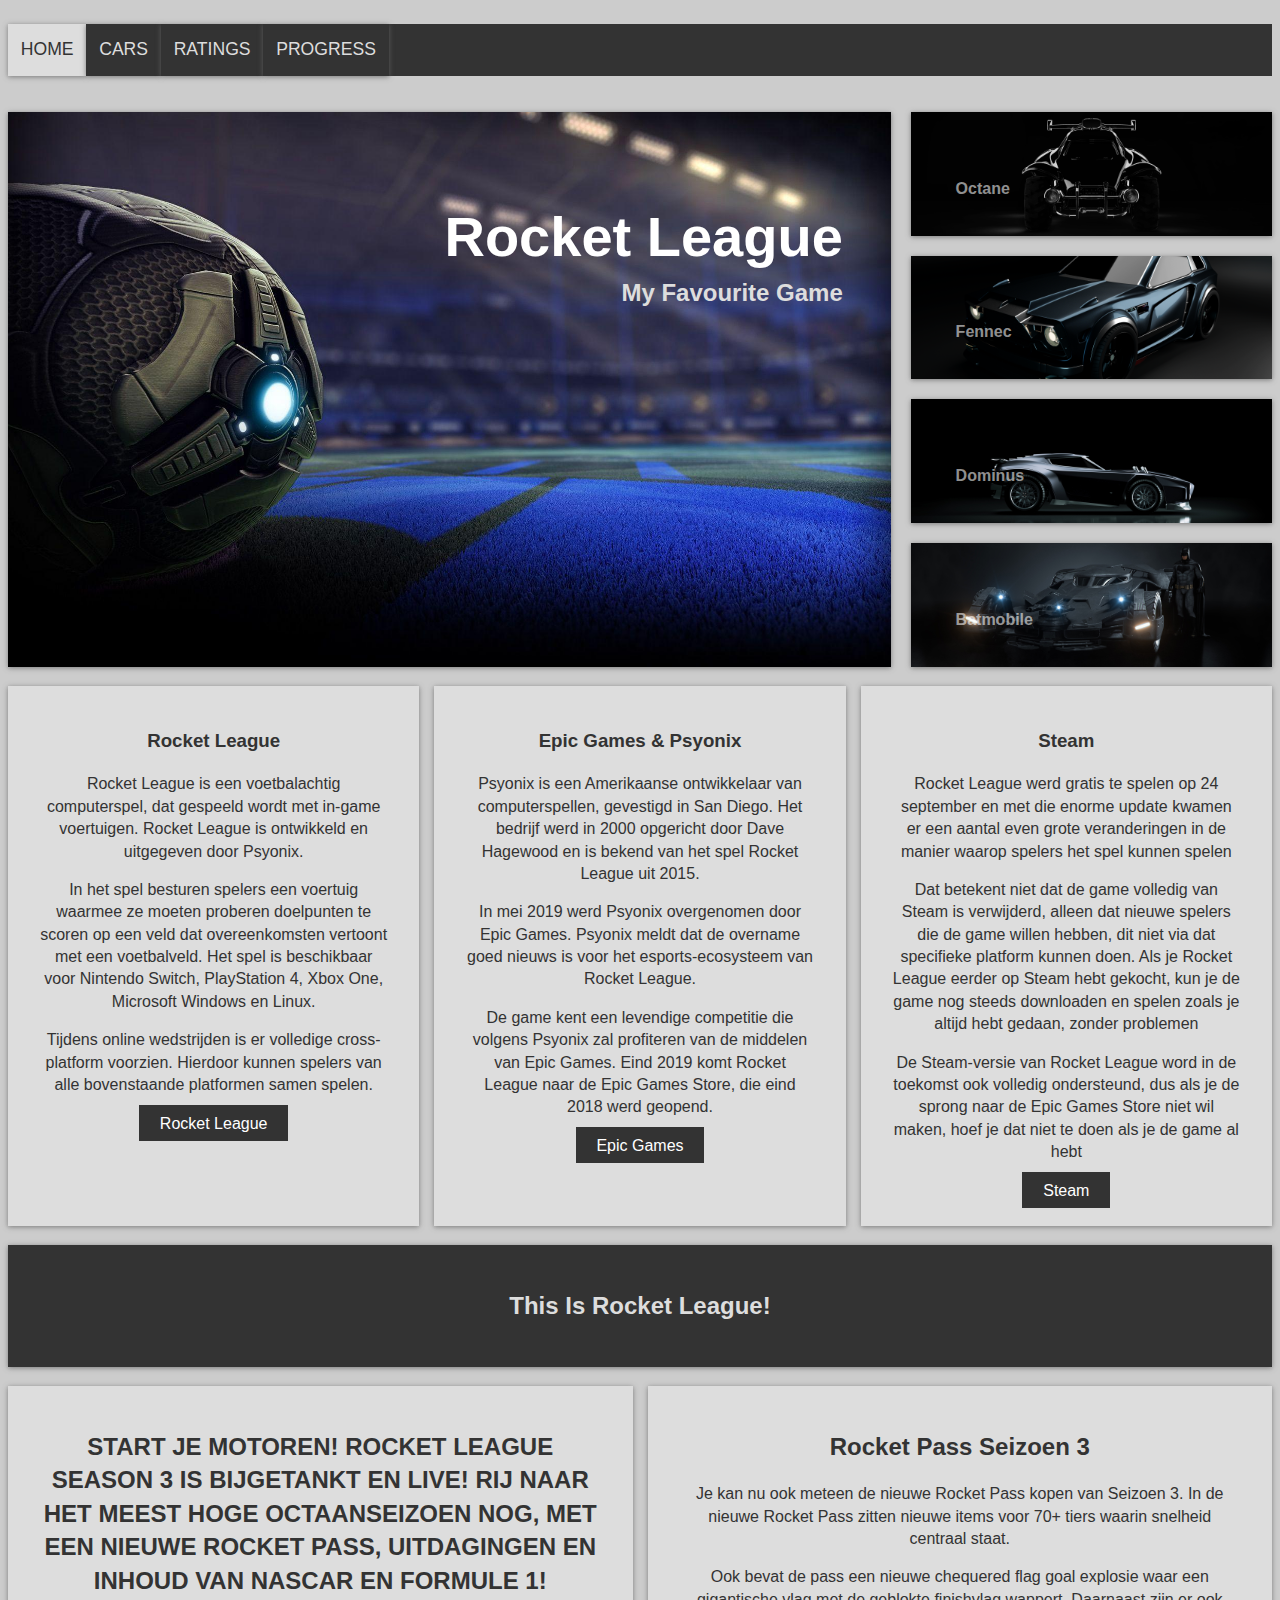
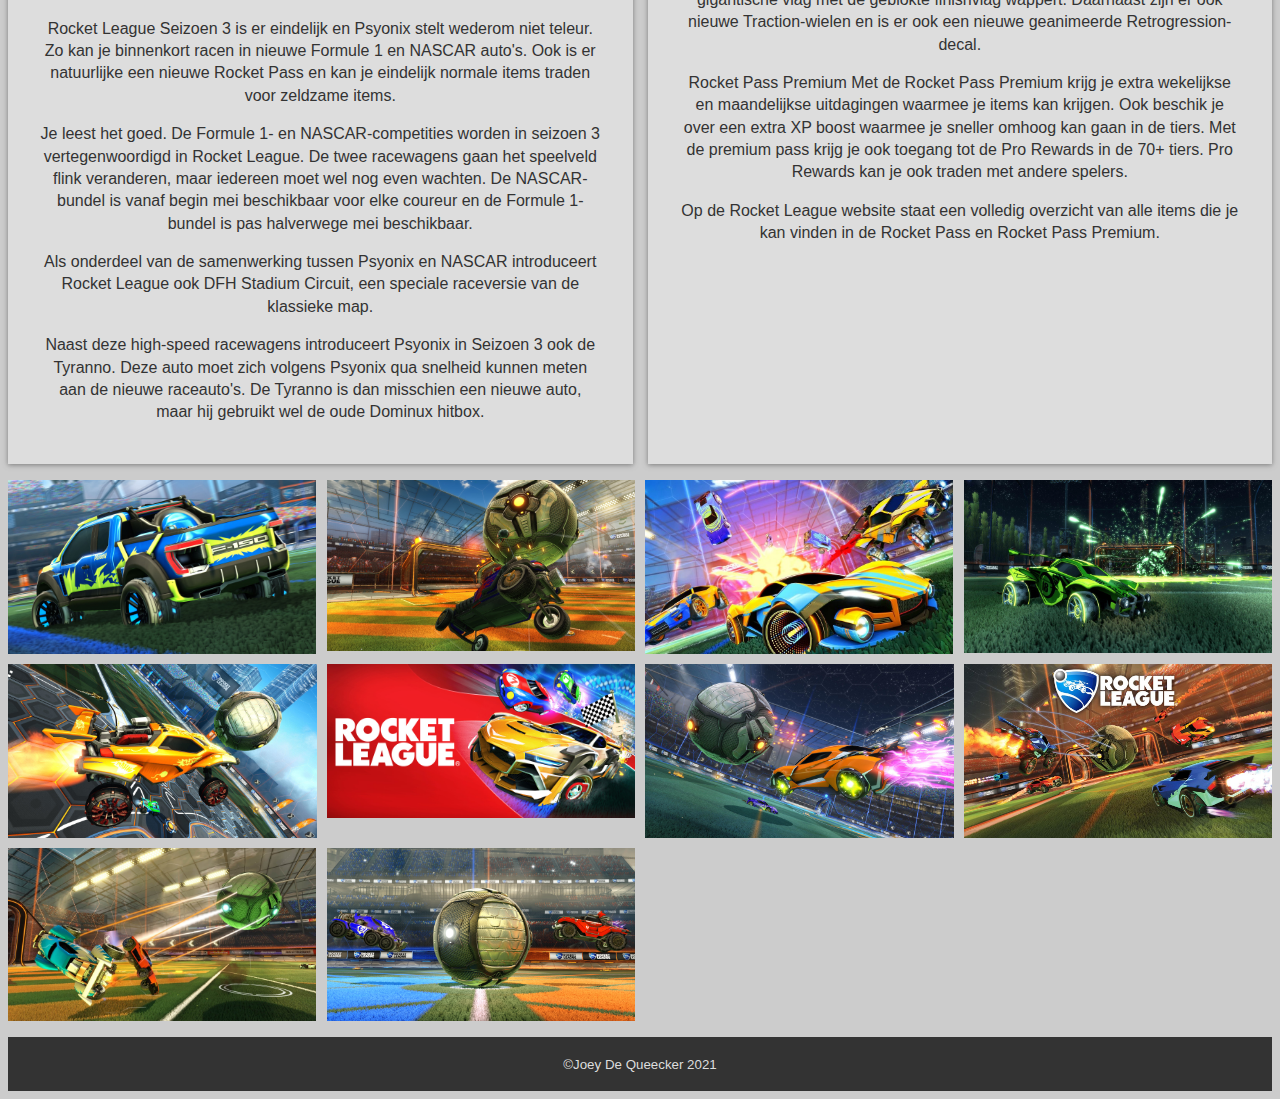
<file: index.html>
<!DOCTYPE html>
<html lang="nl">

<head>
  <meta charset="UTF-8" />
  <meta http-equiv="X-UA-Compatible" content="IE=edge" />
  <meta name="viewport" content="width=device-width, height=device-height, initial-scale=1.0, minimum-scale=1.0">
  <title>Rocket League</title>
  <link rel="stylesheet" href="css/mainstyle.css" />
</head>
  <body>
  <header>

    <nav class="main-nav">
      <ul>
        <li><a class="active" href="index.html">Home</a></li>
        <li><a href="cars/cars.html">Cars</a></li>
        <li><a href="ratings/ratings.html">Ratings</a></li>
        <li><a href="progress/progress.html">Progress</a></li>
      </ul>
    </nav>

    <section class="top-container">
      <figure class="showcase">
        <h1>Rocket League</h1>
        <p>My Favourite Game</p>
      </figure>
      
      <figure class="top-box top-box-octane">
        <p class="cars"></p>
        <a href="cars/octane.html" class="btncars">Octane</a>
      </figure>
      <figure class="top-box top-box-fennec">
        <p class="cars"></p>
        <a href="cars/fennec.html" class="btncars">Fennec</a>
      </figure>
      <figure class="top-box top-box-dominus">
        <p class="cars"></p>
      <a href="cars/dominus.html" class="btncars">Dominus</a>
      </figure>
      <figure class="top-box top-box-batmobile">
        <p class="cars"></p>
       <a href="cars/batmobile.html" class="btncars">Batmobile</a>
    
      </figure>
    </section>
  </header>


<main>
    <article>
      <section class="boxes">
        <div class="box">
          <h3>Rocket League</h3>
          <p>
            Rocket League is een voetbalachtig computerspel, dat gespeeld wordt
            met in-game voertuigen. Rocket League is ontwikkeld en uitgegeven
            door Psyonix.
          </p>
          <p>
            In het spel besturen spelers een voertuig waarmee ze moeten proberen
            doelpunten te scoren op een veld dat overeenkomsten vertoont met een
            voetbalveld. Het spel is beschikbaar voor Nintendo Switch,
            PlayStation 4, Xbox One, Microsoft Windows en Linux.
          </p>
          <p>
            Tijdens online wedstrijden is er volledige cross-platform voorzien.
            Hierdoor kunnen spelers van alle bovenstaande platformen samen
            spelen.
          </p>
          <a href="https://www.rocketleague.com/" class="btn">Rocket League</a>

        </div>
        <div class="box">
          <h3>Epic Games & Psyonix</h3>
          <p>
            Psyonix is een Amerikaanse ontwikkelaar van computerspellen,
            gevestigd in San Diego. Het bedrijf werd in 2000 opgericht door Dave
            Hagewood en is bekend van het spel Rocket League uit 2015.
          </p>

          <p>
            In mei 2019 werd Psyonix overgenomen door Epic Games. Psyonix meldt
            dat de overname goed nieuws is voor het esports-ecosysteem van
            Rocket League.
          </p>

          <p>
            De game kent een levendige competitie die volgens Psyonix zal
            profiteren van de middelen van Epic Games. Eind 2019 komt Rocket
            League naar de Epic Games Store, die eind 2018 werd geopend.
          </p>
          <a href="https://www.epicgames.com/store/en-US/" class="btn">Epic Games</a>
        </div>
        <div class="box">
          <h3>Steam</h3>
      <p>Rocket League werd gratis te spelen op 24 september en met die enorme update kwamen er een aantal even grote
        veranderingen in de manier waarop spelers het spel kunnen spelen </p>

      <p>Dat betekent niet dat de game volledig van Steam is verwijderd, alleen dat nieuwe spelers die de game willen
        hebben, dit niet via dat specifieke platform kunnen doen. Als je Rocket League eerder op Steam hebt gekocht, kun
        je de game nog steeds downloaden en spelen zoals je altijd hebt gedaan, zonder problemen </p>
      <p>De Steam-versie van Rocket League word in de toekomst ook volledig ondersteund, dus als je de sprong naar de
        Epic Games Store niet wil maken, hoef je dat niet te doen als je de game al hebt </p>
        <a href="https://store.steampowered.com/" class="btn">Steam</a>
        </div>
      </section>
    <section class="Season3-banner">
      <div class="boxx">
        <h2>This Is Rocket League!</h2>
      </div>
    </section>

    <section class="main-boxes">
      <div class="main-box">
        <h2>
          START JE MOTOREN! ROCKET LEAGUE SEASON 3 IS BIJGETANKT EN LIVE! RIJ NAAR HET MEEST HOGE OCTAANSEIZOEN NOG,
          MET EEN NIEUWE ROCKET PASS, UITDAGINGEN EN INHOUD VAN NASCAR EN FORMULE 1!
        </h2>
        <p>
          Rocket League Seizoen 3 is er eindelijk en Psyonix stelt wederom
          niet teleur. Zo kan je binnenkort racen in nieuwe Formule 1 en
          NASCAR auto's. Ook is er natuurlijke een nieuwe Rocket Pass en kan
          je eindelijk normale items traden voor zeldzame items.
        </p>
        <p>
          Je leest het goed. De Formule 1- en NASCAR-competities worden in
          seizoen 3 vertegenwoordigd in Rocket League. De twee racewagens gaan
          het speelveld flink veranderen, maar iedereen moet wel nog even
          wachten. De NASCAR-bundel is vanaf begin mei beschikbaar voor elke
          coureur en de Formule 1-bundel is pas halverwege mei beschikbaar.
        </p>
        <p>
          Als onderdeel van de samenwerking tussen Psyonix en NASCAR
          introduceert Rocket League ook DFH Stadium Circuit, een speciale
          raceversie van de klassieke map.
        </p>
        <p>
          Naast deze high-speed racewagens introduceert Psyonix in Seizoen 3
          ook de Tyranno. Deze auto moet zich volgens Psyonix qua snelheid
          kunnen meten aan de nieuwe raceauto's. De Tyranno is dan misschien
          een nieuwe auto, maar hij gebruikt wel de oude Dominux hitbox.
        </p>
      </div>
      <div class="box">
        <h2>Rocket Pass Seizoen 3</h2>
        <p>
          Je kan nu ook meteen de nieuwe Rocket Pass kopen van Seizoen 3. In
          de nieuwe Rocket Pass zitten nieuwe items voor 70+ tiers waarin
          snelheid centraal staat.
        </p>
        <p>
          Ook bevat de pass een nieuwe chequered flag goal explosie waar een
          gigantische vlag met de geblokte finishvlag wappert. Daarnaast zijn
          er ook nieuwe Traction-wielen en is er ook een nieuwe geanimeerde
          Retrogression-decal.
        </p>
        <p>
          Rocket Pass Premium Met de Rocket Pass Premium krijg je extra
          wekelijkse en maandelijkse uitdagingen waarmee je items kan krijgen.
          Ook beschik je over een extra XP boost waarmee je sneller omhoog kan
          gaan in de tiers. Met de premium pass krijg je ook toegang tot de
          Pro Rewards in de 70+ tiers. Pro Rewards kan je ook traden met
          andere spelers.
        </p>
        <p>
          Op de Rocket League website staat een volledig overzicht van alle
          items die je kan vinden in de Rocket Pass en Rocket Pass Premium.
        </p>
      </div>

    </section>
    </article>
  </main>
    <figure>
      <section class="portfolio">
        <img src="Images/img2.jpg" alt="" />
        <img src="Images/img3.jpg" alt="" />
        <img src="Images/img5.jpeg" alt="" />
        <img src="Images/img6.jpg" alt="" />
        <img src="Images/img8.jpg" alt="" />
        <img src="Images/img10.jpg" alt="" />
        <img src="Images/img11.jpg" alt="" />
        <img src="Images/img1.jpg" alt="" />
        <img src="Images/img4.jpg" alt="" />
        <img src="Images/img7.png" alt="" />
      </section>
    </figure>

    <footer>
      <p><small>&copy;Joey De Queecker 2021</small></p>
    </footer>
    
 
  </body>    
  </html>
</file>
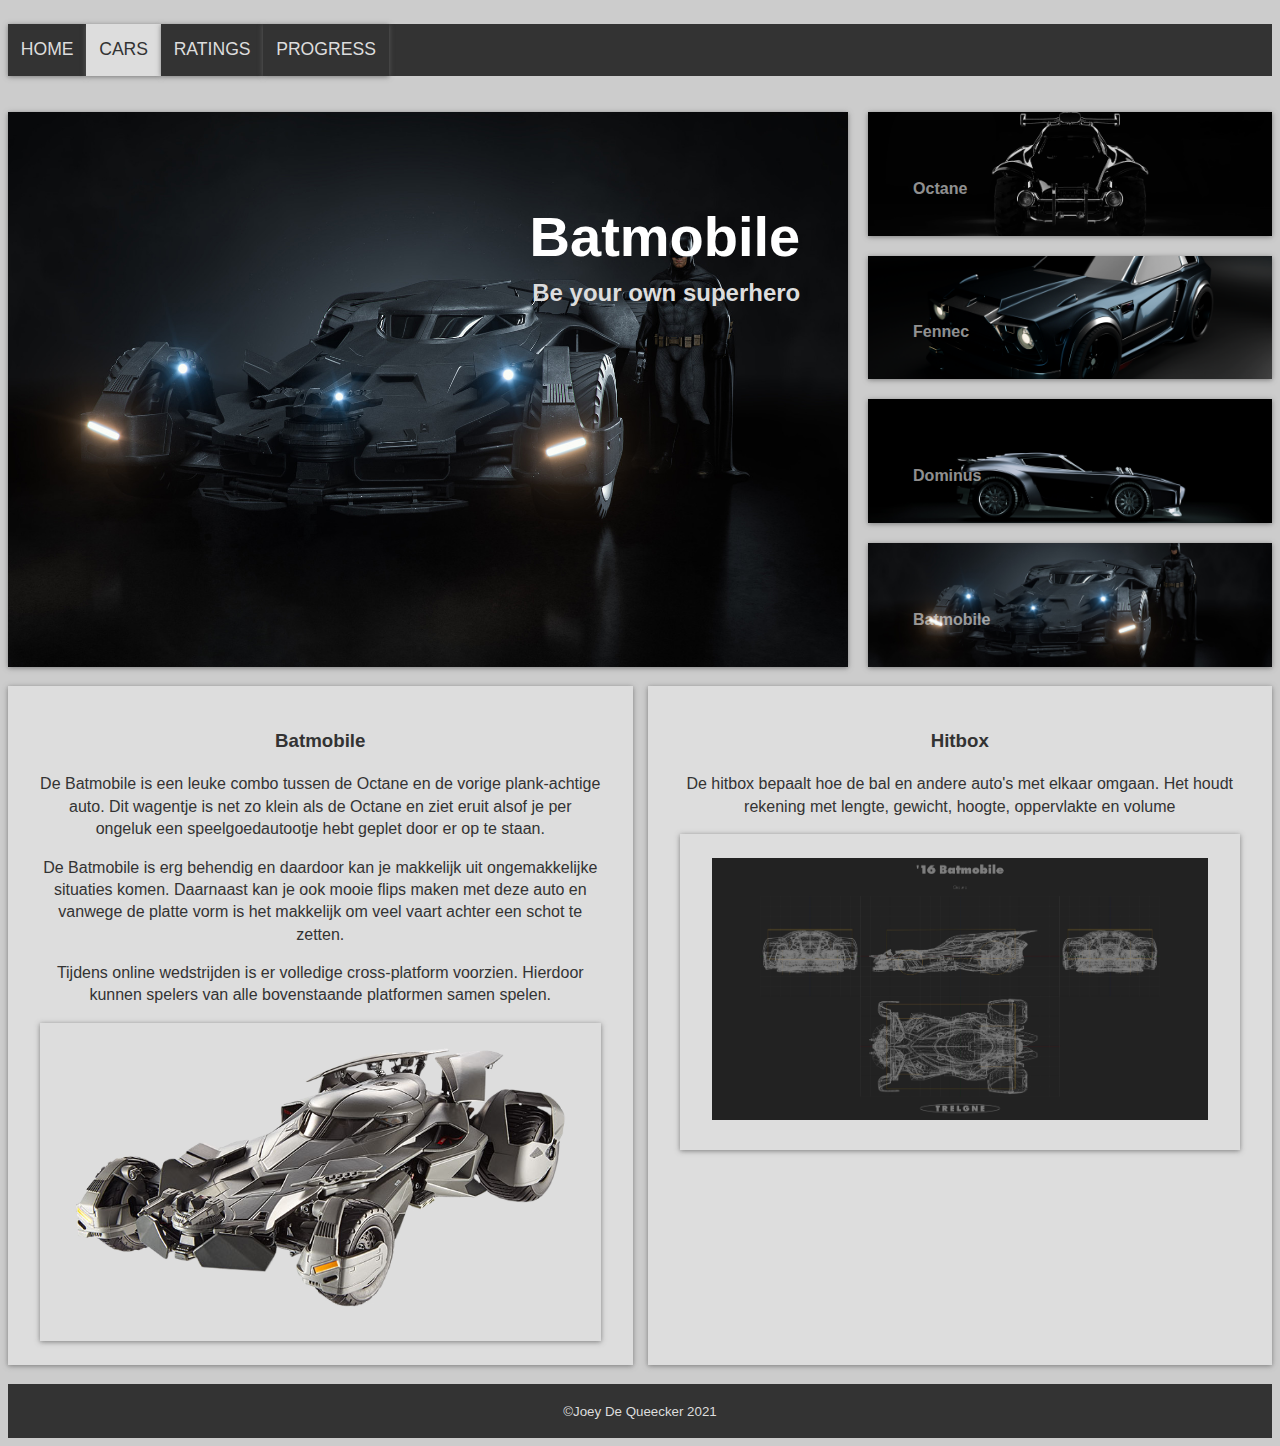
<file: cars/batmobile.html>
<!DOCTYPE html>
<html lang="en">

<head>
  <meta charset="UTF-8">
  <meta http-equiv="X-UA-Compatible" content="IE=edge">
  <meta name="viewport" content="width=device-width, initial-scale=1.0">
  <title>Batmobile</title>
  <link rel="stylesheet" href="/css/mainstyle.css">
  <link rel="stylesheet" href="../css/batmobile.css">
</head>

<body>
  <header>

    <nav class="main-nav">
      <ul>
        <li><a href="../index.html">Home</a></li>
        <li><a class="active" href="../cars/cars.html">Cars</a></li>
        <li><a href="../ratings/ratings.html">Ratings</a></li>
        <li><a href="../progress/progress.html">Progress</a></li>
      </ul>
    </nav>

    <section class="top-container">
      <figure class="showcase">
        <h1>Batmobile</h1>
        <p>Be your own superhero</p>
      </figure>
      <figure class="top-box top-box-octane">
        <p class="cars"></p>
        <a href="../cars/octane.html" class="btncars">Octane</a>
      </figure>
      <figure class="top-box top-box-fennec">
        <p class="cars"></p>
        <a href="../cars/fennec.html" class="btncars">Fennec</a>
      </figure>
      <figure class="top-box top-box-dominus">
        <p class="cars"></p>
        <a href="../cars/dominus.html" class="btncars">Dominus</a>
      </figure>
      <figure class="top-box top-box-batmobile">
        <p class="cars"></p>
        <a href="../cars/batmobile.html" class="btncars">Batmobile</a>
      </figure>
    </section>
  </header>
  <main>
    <article>
      <section class="boxes">
        <div class="box">
          <h3>Batmobile</h3>
          <p>
            De Batmobile is een leuke combo tussen de Octane en de vorige plank-achtige auto. Dit wagentje is net zo
            klein als de Octane en ziet eruit alsof je per ongeluk een speelgoedautootje hebt geplet door er op te
            staan.
          </p>
          <p>
            De Batmobile is erg behendig en daardoor kan je makkelijk uit ongemakkelijke situaties komen. Daarnaast kan je
            ook mooie flips maken met deze auto en vanwege de platte vorm is het makkelijk om veel vaart achter een
            schot te zetten.
          </p>
          <p>
            Tijdens online wedstrijden is er volledige cross-platform voorzien.
            Hierdoor kunnen spelers van alle bovenstaande platformen samen
            spelen.
          </p>
          <div class="box"><img src="../Images/batmobilepng.png" alt=""></div>
        </div>
        <div class="box">
          <h3>Hitbox</h3>
          <p>

            De hitbox bepaalt hoe de bal en andere auto's met elkaar omgaan. Het houdt rekening met lengte, gewicht,
            hoogte, oppervlakte en volume
          </p>
          <div class="box"> <img class="octanehitbox" src="../Images/batmobilehitbox.jpg" alt=""></div>
        </div>

      </section>
    </article>
  </main>


  <footer>
    <p><small>&copy;Joey De Queecker 2021</small></p>
  </footer>

</body>

</html>
</file>
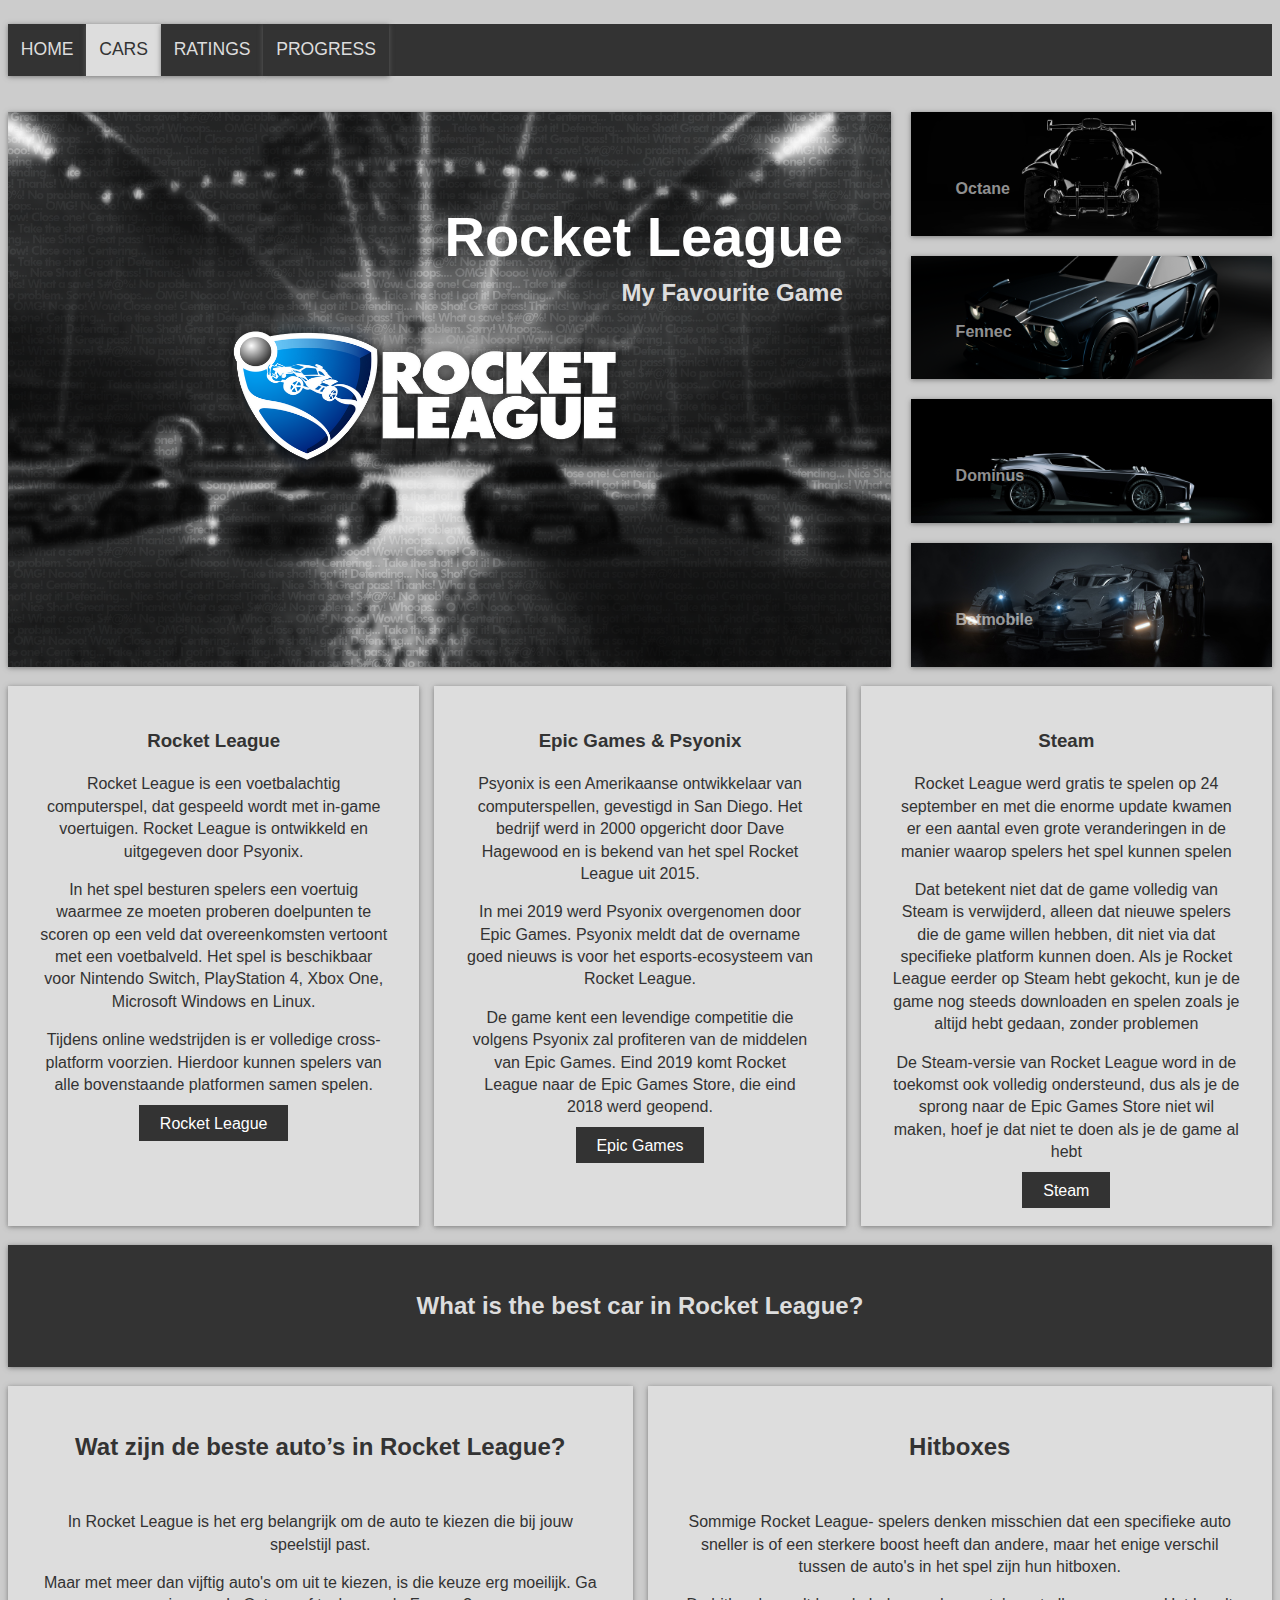
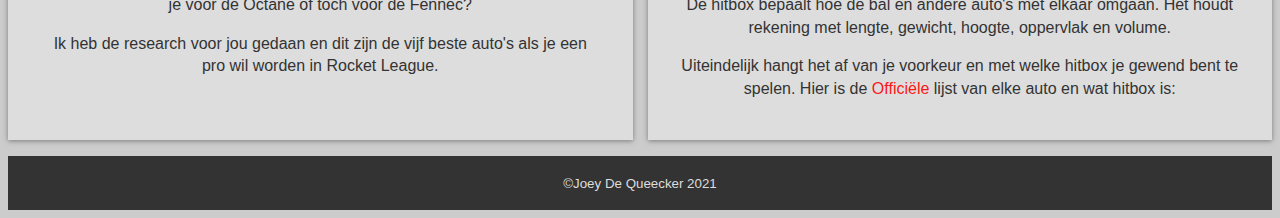
<file: cars/cars.html>
<!DOCTYPE html>
<html lang="nl">

<head>
  <meta charset="UTF-8">
  <meta http-equiv="X-UA-Compatible" content="IE=edge">
  <meta name="viewport" content="width=device-width, initial-scale=1.0">
  <title>Cars</title>
  <link rel="stylesheet" href="/css/mainstyle.css">
  <link rel="stylesheet" href="../css/cars.css">

</head>

<body>
  <header>
    <nav class="main-nav">
      <ul>
        <li><a href="../index.html">Home</a></li>
        <li><a class="active" href="../cars/cars.html">Cars</a></li>
        <li><a href="../ratings/ratings.html">Ratings</a></li>
        <li><a href="../progress/progress.html">Progress</a></li>
      </ul>
    </nav>
  


 
    <section class="top-container">
      <figure class="showcase">
        <h1>Rocket League</h1>
        <p>My Favourite Game</p>
      </figure>

      <figure class="top-box top-box-octane">
        <p class="cars"></p>
       <a href="../cars/octane.html" class="btncars">Octane</a>
      </figure>
      <figure class="top-box top-box-fennec">
        <p class="cars"></p>
        <a href="../cars/fennec.html" class="btncars">Fennec</a>
      </figure>
      <figure class="top-box top-box-dominus">
        <p class="cars"></p>
      <a href="../cars/dominus.html" class="btncars">Dominus</a>
      </figure>
      <figure class="top-box top-box-batmobile">
        <p class="cars"></p>
        <a href="../cars/batmobile.html" class="btncars">Batmobile</a>

  </figure>
  </section>
  </header>

  <section class="boxes">
    <div class="box">
      <h3>Rocket League</h3>
      <p>
        Rocket League is een voetbalachtig computerspel, dat gespeeld wordt
        met in-game voertuigen. Rocket League is ontwikkeld en uitgegeven
        door Psyonix.
      </p>
      <p>
        In het spel besturen spelers een voertuig waarmee ze moeten proberen
        doelpunten te scoren op een veld dat overeenkomsten vertoont met een
        voetbalveld. Het spel is beschikbaar voor Nintendo Switch,
        PlayStation 4, Xbox One, Microsoft Windows en Linux.
      </p>
      <p>
        Tijdens online wedstrijden is er volledige cross-platform voorzien.
        Hierdoor kunnen spelers van alle bovenstaande platformen samen
        spelen.
      </p>
      <a href="https://www.rocketleague.com/" class="btn">Rocket League</a>

    </div>
    <div class="box">
      <h3>Epic Games & Psyonix</h3>
      <p>
        Psyonix is een Amerikaanse ontwikkelaar van computerspellen,
        gevestigd in San Diego. Het bedrijf werd in 2000 opgericht door Dave
        Hagewood en is bekend van het spel Rocket League uit 2015.
      </p>

      <p>
        In mei 2019 werd Psyonix overgenomen door Epic Games. Psyonix meldt
        dat de overname goed nieuws is voor het esports-ecosysteem van
        Rocket League.
      </p>

      <p>
        De game kent een levendige competitie die volgens Psyonix zal
        profiteren van de middelen van Epic Games. Eind 2019 komt Rocket
        League naar de Epic Games Store, die eind 2018 werd geopend.
      </p>
      <a href="https://www.epicgames.com/store/en-US/" class="btn">Epic Games</a>
    </div>
    <div class="box">
      <h3>Steam</h3>
      <p>Rocket League werd gratis te spelen op 24 september en met die enorme update kwamen er een aantal even grote
        veranderingen in de manier waarop spelers het spel kunnen spelen </p>

      <p>Dat betekent niet dat de game volledig van Steam is verwijderd, alleen dat nieuwe spelers die de game willen
        hebben, dit niet via dat specifieke platform kunnen doen. Als je Rocket League eerder op Steam hebt gekocht, kun
        je de game nog steeds downloaden en spelen zoals je altijd hebt gedaan, zonder problemen </p>
      <p>De Steam-versie van Rocket League word in de toekomst ook volledig ondersteund, dus als je de sprong naar de
        Epic Games Store niet wil maken, hoef je dat niet te doen als je de game al hebt </p>
      <a href="https://store.steampowered.com/" class="btn">Steam</a>
    </div>
  </section>
  <section class="Season3-banner">
    <div class="boxx">
      <h2>What is the best car in Rocket League?</h2>
    </div>
  </section>
  <main>
    <article>
      <section class="main-boxes">
        <!--  <div class="main-box">
            <h2>
              START JE MOTOREN! ROCKET LEAGUE SEASON 3 IS BIJGETANKT EN LIVE! RIJ NAAR HET MEEST HOGE OCTAANSEIZOEN NOG,
              MET EEN NIEUWE ROCKET PASS, UITDAGINGEN EN INHOUD VAN NASCAR EN FORMULE 1!
            </h2>
            <p>
              Rocket League Seizoen 3 is er eindelijk en Psyonix stelt wederom
              niet teleur. Zo kan je binnenkort racen in nieuwe Formule 1 en
              NASCAR auto's. Ook is er natuurlijke een nieuwe Rocket Pass en kan
              je eindelijk normale items traden voor zeldzame items.
            </p>
            <p>
              Je leest het goed. De Formule 1- en NASCAR-competities worden in
              seizoen 3 vertegenwoordigd in Rocket League. De twee racewagens gaan
              het speelveld flink veranderen, maar iedereen moet wel nog even
              wachten. De NASCAR-bundel is vanaf begin mei beschikbaar voor elke
              coureur en de Formule 1-bundel is pas halverwege mei beschikbaar.
            </p>
            <p>
              Als onderdeel van de samenwerking tussen Psyonix en NASCAR
              introduceert Rocket League ook DFH Stadium Circuit, een speciale
              raceversie van de klassieke map.
            </p>
            <p>
              Naast deze high-speed racewagens introduceert Psyonix in Seizoen 3
              ook de Tyranno. Deze auto moet zich volgens Psyonix qua snelheid
              kunnen meten aan de nieuwe raceauto's. De Tyranno is dan misschien
              een nieuwe auto, maar hij gebruikt wel de oude Dominux hitbox.
            </p>
          </div> -->
        <div class="box">
          <h2>Wat zijn de beste auto’s in Rocket League?</h2>
          <p>
            In Rocket League is het erg belangrijk om de auto te kiezen die bij jouw speelstijl past.</p>
          <p>Maar met meer dan vijftig auto's om uit te kiezen, is die keuze erg moeilijk. Ga je voor de Octane of toch
            voor de Fennec?</p>

          <p> Ik heb de research voor jou gedaan en dit zijn de vijf beste auto's als je een pro wil worden in Rocket
            League.</p>


        </div>
        <div class="box">
          <h2>Hitboxes</h2>
          <p>
            Sommige Rocket League- spelers denken misschien dat een specifieke auto sneller is of een sterkere boost
            heeft dan andere, maar het enige verschil tussen de auto's in het spel zijn hun hitboxen.
          </p>
          <p>
            De hitbox bepaalt hoe de bal en andere auto's met elkaar omgaan. Het houdt rekening met lengte, gewicht,
            hoogte, oppervlak en volume.<p>Uiteindelijk hangt het af van je voorkeur en met welke hitbox je gewend bent
              te spelen.

              Hier is de <a class="hitboxlist"
                href="https://support.rocketleague.com/hc/en-us/articles/360029832054-Rocket-League-Car-Hitboxes">Officiële</a>
              lijst van elke auto en wat hitbox is:
            </p>
        </div>
      </section>
    </article>

  </main>
  <footer>
    <p><small>&copy;Joey De Queecker 2021</small></p>
  </footer>
</body>

</html>
</file>
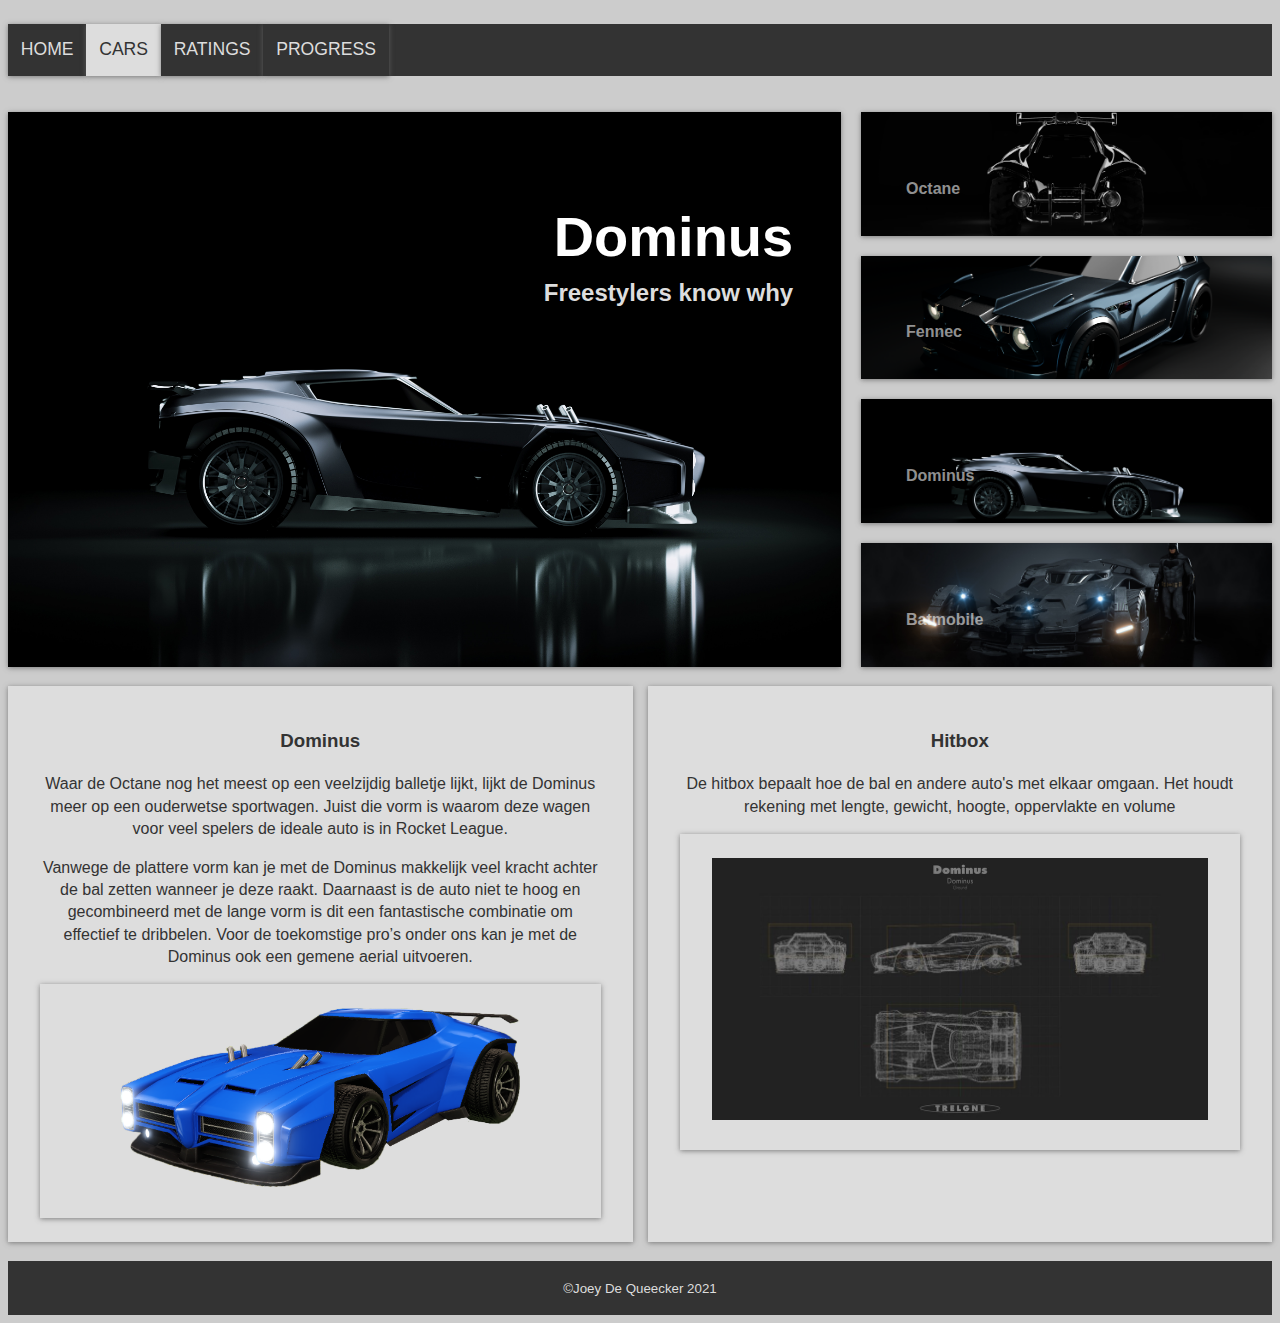
<file: cars/dominus.html>
<!DOCTYPE html>
<html lang="en">

<head>
  <meta charset="UTF-8">
  <meta http-equiv="X-UA-Compatible" content="IE=edge">
  <meta name="viewport" content="width=device-width, initial-scale=1.0">
  <title>Dominus</title>
  <link rel="stylesheet" href="/css/mainstyle.css">
  <link rel="stylesheet" href="../css/dominus.css">
</head>

<body>
  <header>
    <nav class="main-nav">
      <ul>
        <li><a href="../index.html">Home</a></li>
        <li><a class="active" href="../cars/cars.html">Cars</a></li>
        <li><a href="../ratings/ratings.html">Ratings</a></li>
        <li><a href="../progress/progress.html">Progress</a></li>
      </ul>
    </nav>

    <section class="top-container">
      <figure class="showcase">
        <h1>Dominus</h1>
        <p>Freestylers know why</p>
      </figure>
      <figure class="top-box top-box-octane">
        <p class="cars"></p>
        <a href="../cars/octane.html" class="btncars">Octane</a>
      </figure>
      <figure class="top-box top-box-fennec">
        <p class="cars"></p>
        <a href="../cars/fennec.html" class="btncars">Fennec</a>
      </figure>
      <figure class="top-box top-box-dominus">
        <p class="cars"></p>
        <a href="../cars/dominus.html" class="btncars">Dominus</a>
      </figure>
      <figure class="top-box top-box-batmobile">
        <p class="cars"></p>
        <a href="../cars/batmobile.html" class="btncars">Batmobile</a>
      </figure>
    </section>
  </header>
  <main>
    <article>
      <section class="boxes">
        <div class="box">
          <h3>Dominus</h3>
          <p>
            Waar de Octane nog het meest op een veelzijdig balletje lijkt, lijkt de Dominus meer op een ouderwetse
            sportwagen. Juist die vorm is waarom deze wagen voor veel spelers de ideale auto is in Rocket League.
          </p>
          <p>
            Vanwege de plattere vorm kan je met de Dominus makkelijk veel kracht achter de bal zetten wanneer je deze
            raakt. Daarnaast is de auto niet te hoog en gecombineerd met de lange vorm is dit een fantastische
            combinatie om effectief te dribbelen. Voor de toekomstige pro’s onder ons kan je met de Dominus ook een
            gemene aerial uitvoeren.
          </p>
          <div class="box"><img class="dominuspng" src="../Images/dominuspng.png" alt=""></div>

        </div>
        <div class="box">
          <h3>Hitbox</h3>
          <p>

            De hitbox bepaalt hoe de bal en andere auto's met elkaar omgaan. Het houdt rekening met lengte, gewicht,
            hoogte, oppervlakte en volume
          </p>
          <div class="box"> <img class="octanehitbox" src="../Images/dominushitbox.jpg" alt=""></div>

        </div>
        <!--     <div class="box">
          <h3>Steam</h3>
          <p>Rocket league is gratis verkrijgbaar in de steam store</p>
          <a href="#" class="btn">Steam</a>
        </div> -->
      </section>
    </article>

  </main>
  <footer>
    <p><small>&copy;Joey De Queecker 2021</small></p>
  </footer>
</body>

</html>
</file>
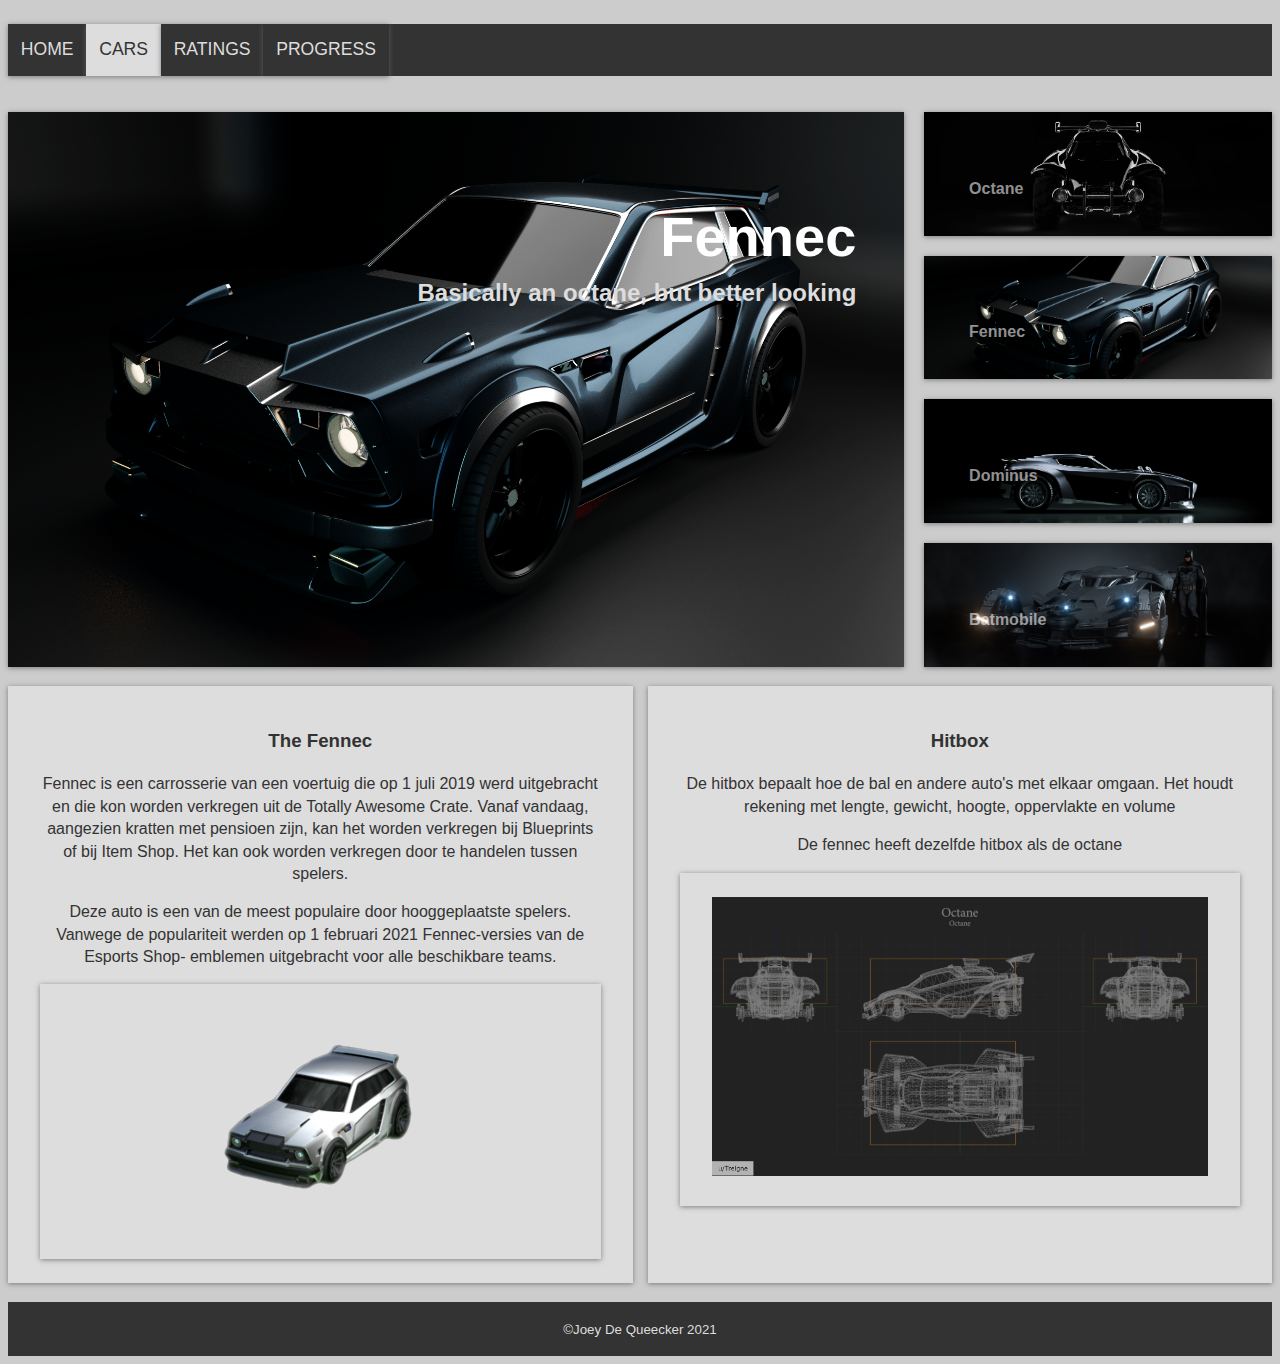
<file: cars/fennec.html>
<!DOCTYPE html>
<html lang="en">

<head>
  <meta charset="UTF-8">
  <meta http-equiv="X-UA-Compatible" content="IE=edge">
  <meta name="viewport" content="width=device-width, initial-scale=1.0">
  <title>Fennec</title>
  <link rel="stylesheet" href="/css/mainstyle.css">
  <link rel="stylesheet" href="../css/fennec.css">
</head>

<body>
  <header>

    <nav class="main-nav">
      <ul>
        <li><a href="../index.html">Home</a></li>
        <li><a class="active" href="../cars/cars.html">Cars</a></li>
        <li><a href="../ratings/ratings.html">Ratings</a></li>
        <li><a href="../progress/progress.html">Progress</a></li>
      </ul>
    </nav>

    <section class="top-container">
      <figure class="showcase">
        <h1>Fennec</h1>
        <p>Basically an octane, but better looking</p>
      </figure>
      <figure class="top-box top-box-octane">
        <p class="cars"></p>
        <a href="../cars/octane.html" class="btncars">Octane</a>
      </figure>
      <figure class="top-box top-box-fennec">
        <p class="cars"></p>
        <a href="../cars/fennec.html" class="btncars">Fennec</a>
      </figure>
      <figure class="top-box top-box-dominus">
        <p class="cars"></p>
        <a href="../cars/dominus.html" class="btncars">Dominus</a>
      </figure>
      <figure class="top-box top-box-batmobile">
        <p class="cars"></p>
        <a href="../cars/batmobile.html" class="btncars">Batmobile</a>
      </figure>
    </section>
  </header>
  <main>
    <article>
      <section class="boxes">
        <div class="box">
          <h3>The Fennec</h3>
          <p>Fennec is een carrosserie van een voertuig die op 1 juli 2019 werd uitgebracht en die kon worden verkregen
            uit de Totally Awesome Crate. Vanaf vandaag, aangezien kratten met pensioen zijn, kan het worden
            verkregen bij Blueprints of bij Item Shop. Het kan ook worden verkregen door te handelen tussen spelers.</p>
          <p>Deze auto is een van de meest populaire door hooggeplaatste spelers. Vanwege de populariteit werden op 1
            februari 2021 Fennec-versies van de Esports Shop- emblemen uitgebracht voor alle beschikbare teams.</p>
            <div class="box"><img src="../Images/fennecpng.png" alt=""></div>
        </div>
        <div class="box">
          <h3>Hitbox</h3>
          <p>De hitbox bepaalt hoe de bal en andere auto's met elkaar omgaan. Het houdt rekening met lengte, gewicht,
            hoogte, oppervlakte en volume</p>
            <p>De fennec heeft dezelfde hitbox als de octane</p>
            <div class="box"> <img class="octanehitbox" src="../Images/octanehitbox.jpeg" alt=""></div>
          
       
        </div>
      </section>
    </article>
  </main>
  <footer>
    <p><small>&copy;Joey De Queecker 2021</small></p>
  </footer>
</body>

</html>
</file>
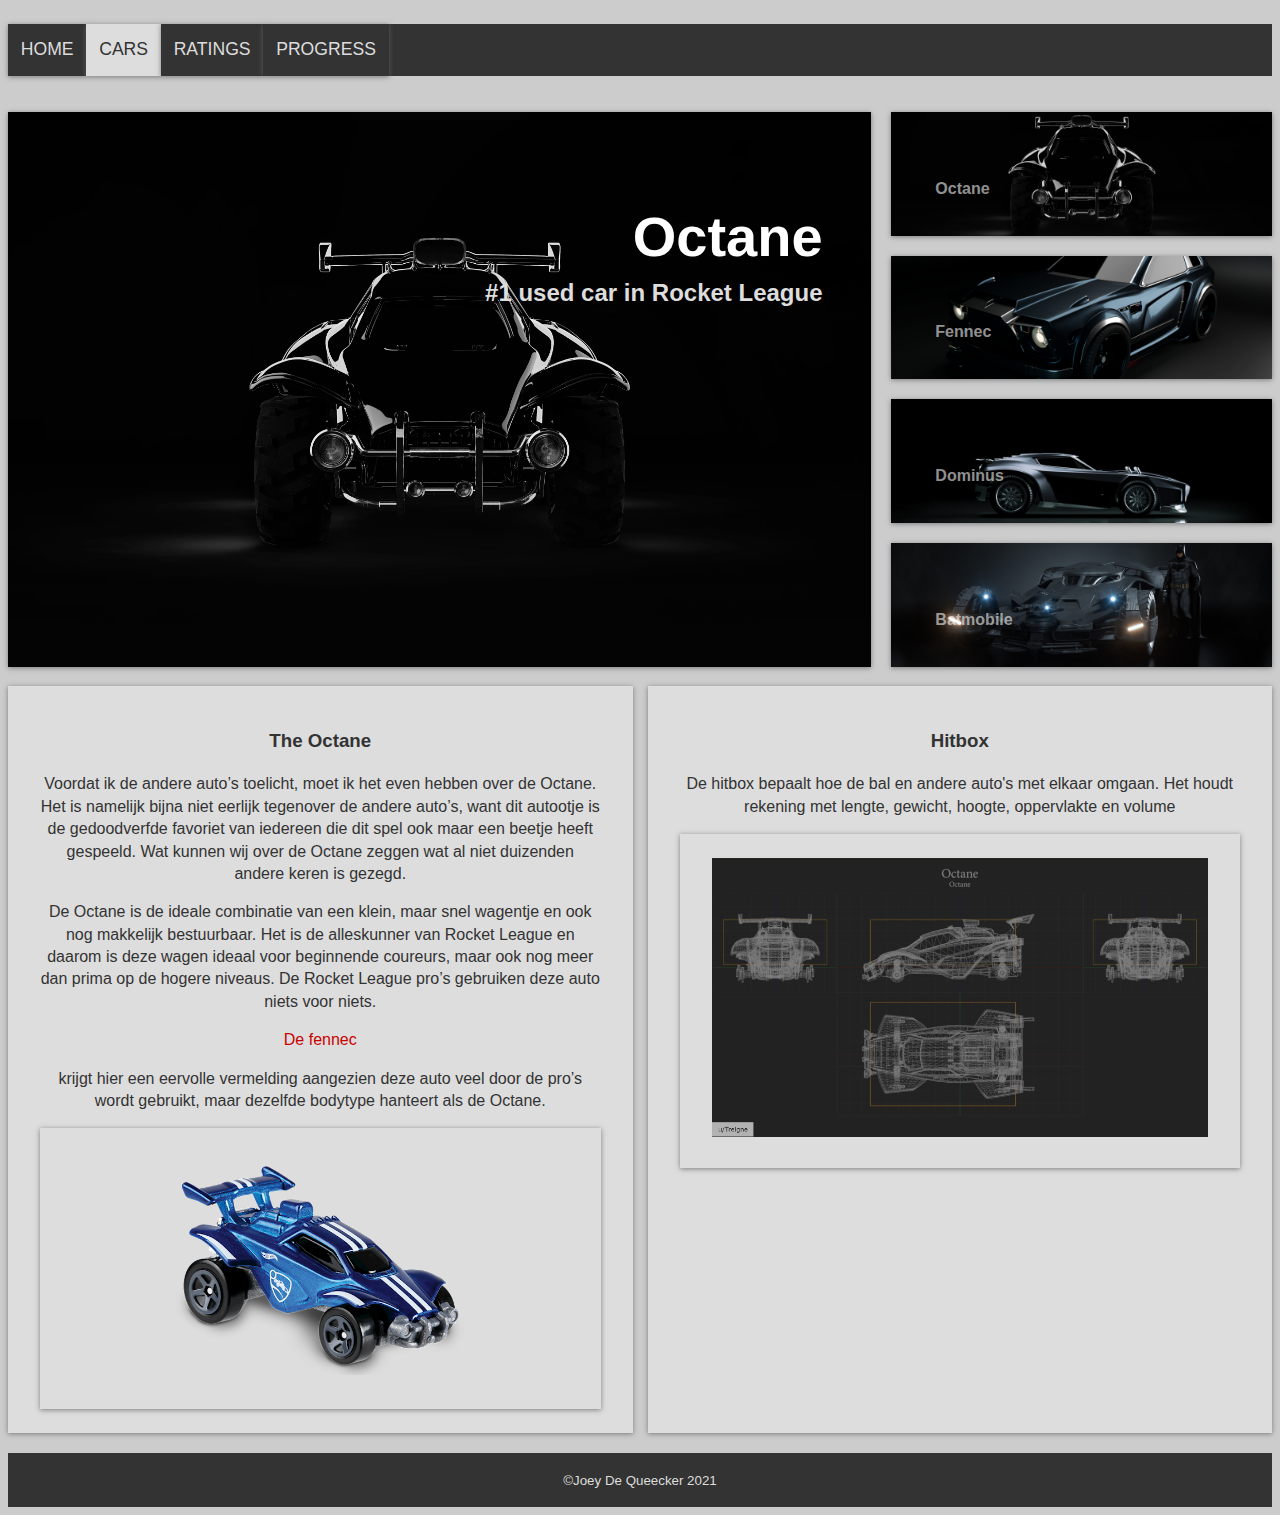
<file: cars/octane.html>
<!DOCTYPE html>
<html lang="nl">

<head>
  <meta charset="UTF-8">
  <meta http-equiv="X-UA-Compatible" content="IE=edge">
  <meta name="viewport" content="width=device-width, initial-scale=1.0">
  <title>Octane</title>
  <link rel="stylesheet" href="/css/mainstyle.css">
  <link rel="stylesheet" href="../css/octane.css">
</head>

<body>
  <header>

    <nav class="main-nav">
      <ul>
        <li><a href="../index.html">Home</a></li>
        <li><a class="active" href="../cars/cars.html">Cars</a></li>
        <li><a href="../ratings/ratings.html">Ratings</a></li>
        <li><a href="../progress/progress.html">Progress</a></li>
      </ul>
    </nav>

    <section class="top-container">
      <figure class="showcase">
        <h1>Octane</h1>
        <p>#1 used car in Rocket League</p>
      </figure>
      <figure class="top-box top-box-octane">
        <p class="cars"></p>
        <a href="../cars/octane.html" class="btncars">Octane</a>
      </figure>
      <figure class="top-box top-box-fennec">
        <p class="cars"></p>
        <a href="../cars/fennec.html" class="btncars">Fennec</a>
      </figure>
      <figure class="top-box top-box-dominus">
        <p class="cars"></p>
        <a href="../cars/dominus.html" class="btncars">Dominus</a>
      </figure>
      <figure class="top-box top-box-batmobile">
        <p class="cars"></p>
        <a href="../cars/batmobile.html" class="btncars">Batmobile</a>
      </figure>
    </section>
  </header>


  <main>
    <section class="boxes">
      <div class="box">
        <h3>The Octane</h3>
        <p>
          Voordat ik de andere auto’s toelicht, moet ik het even hebben over de Octane. Het is namelijk bijna niet
          eerlijk tegenover de andere auto’s, want dit autootje is de gedoodverfde favoriet van iedereen die dit spel
          ook maar een beetje heeft gespeeld. Wat kunnen wij over de Octane zeggen wat al niet duizenden andere keren is
          gezegd.</p>
        <p>De Octane is de ideale combinatie van een klein, maar snel wagentje en ook nog makkelijk bestuurbaar. Het is
          de alleskunner van Rocket League en daarom is deze wagen ideaal voor beginnende coureurs, maar ook nog meer
          dan prima op de hogere niveaus. De Rocket League pro’s gebruiken deze auto niets voor niets.

          <div class="fennecdivlink"><a class="fenneclink" href="../cars/fennec.html">De fennec</a></div> <p>krijgt hier
          een eervolle vermelding aangezien deze auto veel door de pro’s wordt gebruikt, maar
          dezelfde bodytype hanteert als de Octane.</p>
         <div class="box"> <img class="octanepng" src="../Images/octanepng.png" alt=""></div>


      </div>
      <div class="box">
        <h3>Hitbox</h3>
        <p>

          De hitbox bepaalt hoe de bal en andere auto's met elkaar omgaan. Het houdt rekening met lengte, gewicht,
          hoogte, oppervlakte en volume
        </p>
       <div class="box"> <img class="octanehitbox" src="../Images/octanehitbox.jpeg" alt=""></div>
      </div>
      <!--    <div class="box">
        <h3>Steam</h3>
        <p>Rocket league is gratis verkrijgbaar in de steam store</p>
        <a href="#" class="btn">Steam</a>
      </div>  -->
    </section>
  </main>
  <footer>
    <p><small>&copy;Joey De Queecker 2021</small></p>
  </footer>
</body>

</html>
</file>
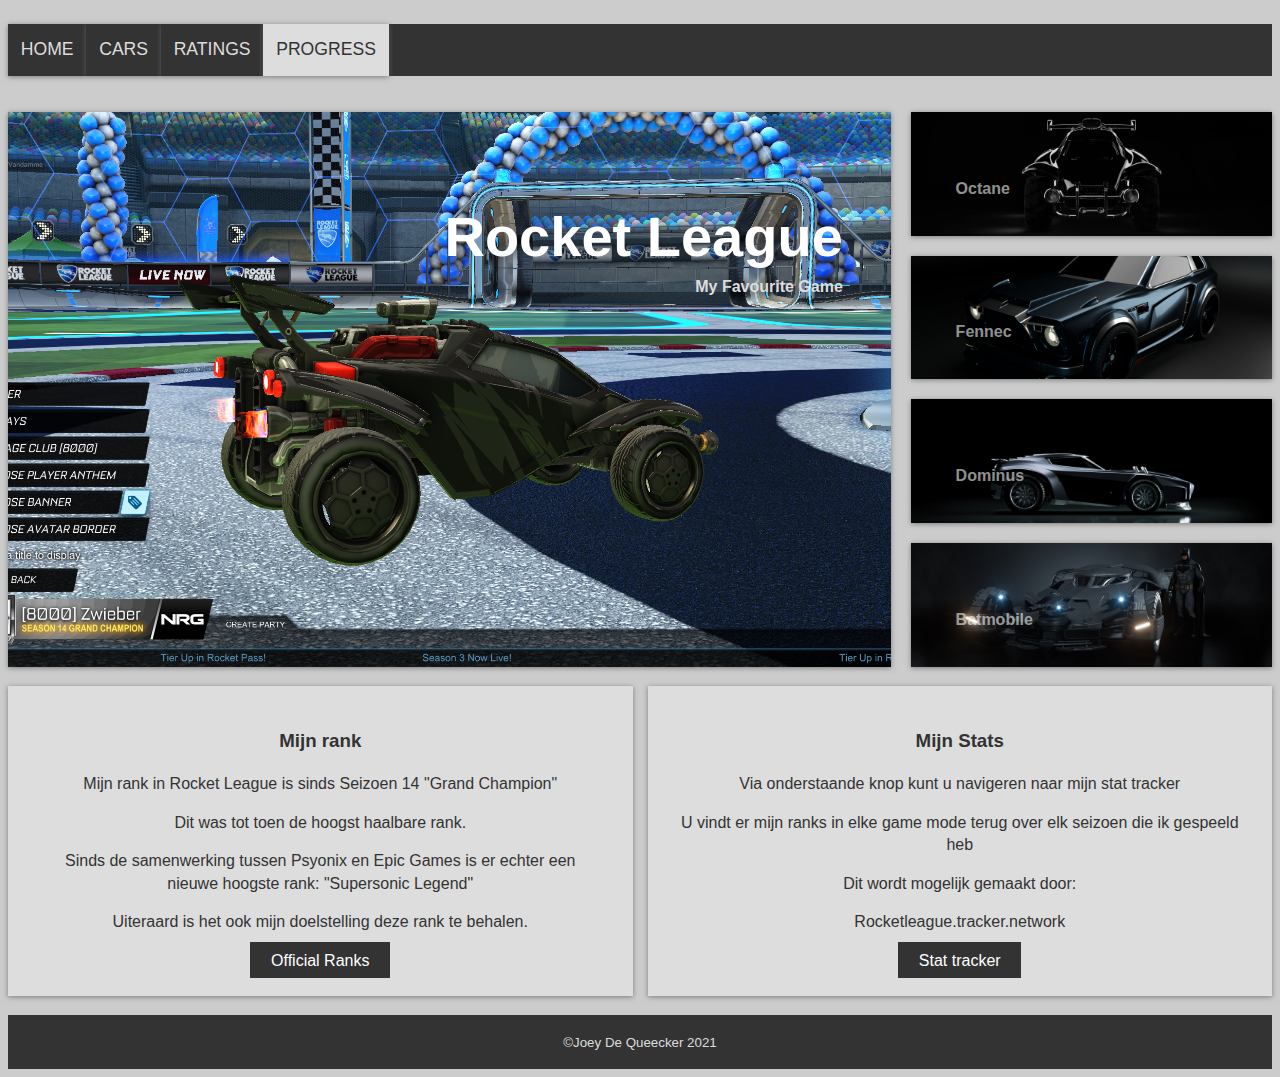
<file: progress/progress.html>
<!DOCTYPE html>
<html lang="nl">
  <head>
    <meta charset="UTF-8" />
    <meta http-equiv="X-UA-Compatible" content="IE=edge" />
    <meta name="viewport" content="width=device-width, initial-scale=1.0" />
    <title>Progress</title>
    <link rel="stylesheet" href="/css/mainstyle.css">
    <link rel="stylesheet" href="../css/progress.css" />
  </head>
   
 <body>
  <header>
   
      <nav class="main-nav">
        <ul>
          <li><a href="../index.html">Home</a></li>
          <li><a href="../cars/cars.html">Cars</a></li>
          <li><a href="../ratings/ratings.html">Ratings</a></li>
          <li>
            <a class="active" href="../progress/progress.html">Progress</a>
          </li>
        </ul>
      </nav>

      <section class="top-container">
        <figure class="showcase">
          <h1>Rocket League</h1>
          <p>My Favourite Game</p>
        </figure>
        
        <figure class="top-box top-box-octane">
          <p class="cars"></p>
          <a href="../cars/octane.html" class="btncars">Octane</a>
        </figure>
        <figure class="top-box top-box-fennec">
          <p class="cars"></p>
          <a href="../cars/fennec.html" class="btncars">Fennec</a>
        </figure>
        <figure class="top-box top-box-dominus">
          <p class="cars"></p>
          <a href="../cars/dominus.html" class="btncars">Dominus</a>
        </figure>
        <figure class="top-box top-box-batmobile">
          <p class="cars"></p>
          <a href="../cars//batmobile.html" class="btncars">Batmobile</a>
        
        </figure>
      </section>
    </header>
    

      <section class="boxes">
        <div class="box">
          <h3>Mijn rank</h3>
          <p>Mijn rank in Rocket League is sinds Seizoen 14 "Grand Champion"</p>
          <p>Dit was tot toen de hoogst haalbare rank.</p>
          <p>Sinds de samenwerking tussen Psyonix en Epic Games is er echter een nieuwe hoogste rank: "Supersonic Legend"</p>
          <p>Uiteraard is het ook mijn doelstelling deze rank te behalen.</p>
          <a href="https://support.rocketleague.com/hc/en-us/articles/360054049854-What-Are-Competitive-Ranks-" class="btn">Official Ranks</a>
        </div>
        <div class="box">
          <h3>Mijn Stats</h3>
          <p>
            Via onderstaande knop kunt u navigeren naar mijn stat tracker
          </p>
          <p>U vindt er mijn ranks in elke game mode terug over elk seizoen die ik gespeeld heb</p>
          <p>Dit wordt mogelijk gemaakt door:</p>
          <p>Rocketleague.tracker.network	</p>
          
          
          <a href="https://rocketleague.tracker.network/rocket-league/profile/epic/coolle%20rooney/overview" class="btn">Stat tracker</a>
        </div>
       
      </section>
      <footer>
        <p><small>&copy;Joey De Queecker 2021</small></p>
      </footer>
  </body>
</html>
</file>
<file: css/mainstyle.css>
:root {
    --primary: #ddd;
    --dark: #333;
    --light: #fff;
    --shadow: 0 1px 5px rgba(104, 104, 104, 0.8)
}
::selection {
    color: var(--primary);
    background: var(--dark);
}
html {
    box-sizing: border-box;
    font-family: Arial, Helvetica, sans-serif;
    color: var(--dark);
}
header{
    display: grid;
}
body {
    background: #ccc;
    line-height: 1.4;
}
.btn {
    background: var(--dark);
    color: var(--light);
    padding: 0.6rem 1.3rem;
    text-decoration: none;
    border: 0;
    transition: .2s ease-in-out 0s;
    border: 2px solid var(--shadow);
}
.btn:hover {
    cursor: pointer;
    background: var(--primary);
    border: solid 2px var(--dark);
    color: var(--dark);
    font-weight: bolder;
}
.btncars {
    color: var(--light);
    padding: 0.6rem 1.3rem;
    text-decoration: none;
    border: 0;
}
img {
    max-width: 100%;
}
figure{
    margin: 0;
}
/*Navigation*/

.main-nav ul {
    display: flex;
    padding: 0;
    list-style: none;
    grid-template-columns: repeat(4, 1fr);
    background: var(--dark);
}
.main-nav a {
    background: var(--dark);
    display: block;
    text-decoration: none;
    padding: 0.8rem;
    text-align: center;
    color: var(--primary);
    text-transform: uppercase;
    font-size: 1.1rem;
    box-shadow: var(--shadow);
}
.main-nav a.active:after {
    background: none repeat scroll 0 0 transparent;
    content: "";
    display: block;
    height: 2px;
    background: var(--dark);
    transition: width 0.3s ease 0s, left 0.3s ease 0s;
    width: 0;
}
.main-nav a.active:hover::after {
    width: 100%;
    left: 0;
}
.main-nav a:after,
.top-box a:after {
    background: none repeat scroll 0 0 transparent;
    content: "";
    display: block;
    height: 2px;
    background: var(--primary);
    transition: width 0.3s ease 0s, left 0.3s ease 0s;
    width: 0;
}
.main-nav a:hover:after,
.top-box a:hover:after {
    width: 100%;
    left: 0;
    color: var(--primary);
}
li .active {
    background: var(--primary);
    color: var(--dark);
}
/*top cointainer*/
.top-container {
     display: grid;
    grid-gap: 20px;
    grid-template-areas:
        'header header header'
        'showcase showcase top-box-octane'
        'showcase showcase top-box-fennec'
        'showcase showcase top-box-dominus'
        'showcase showcase top-box-batmobile'
        
    ; 
}
.showcase {
    grid-area: showcase;
    min-height: 400px;
    background: url(../Images/season3-header-test.jpg);
    background-size: cover;
    background-position: center;
    padding: 3rem;
    display: flex;
    flex-direction: column;
    align-items: flex-end;
    justify-content: flex-start;
    box-shadow: var(--shadow);
    margin: 0;
}

.showcase h1 {
    font-size: 3.5rem;
    margin-bottom: 0;
    color: var(--light)
}
.showcase p {
    font-size: 1.5rem;
    font-weight: bold;
    margin-top: 0;
    color: var(--primary);
}
.top-box {
    list-style: none;

    font-weight: bold;
    display: grid;
    flex-direction: column;
    align-items: center;
    justify-items: baseline;
    box-shadow: var(--shadow);
    padding: 1.5rem;
    margin: 0;
}
.top-box a {
    color: rgba(255, 255, 255, 0.575);
}
.top-box-octane {
    grid-area: top-box-octane;
    background-image: url(../Images/octane.png);
    background-size: cover;
    background-position: center;
}
.top-box-fennec {
    grid-area: top-box-fennec;
    background-image: url(../Images/fennec.png);
    background-size: cover;
    background-position: center;
}
.top-box-dominus {
    grid-area: top-box-dominus;
    background-image: url(../Images/dominus.jpg);
    background-size: cover;
    background-position: center;
}
.top-box-batmobile {
    grid-area: top-box-batmobile;
    background-image: url(../Images/batmobile.jpg);
    background-size: cover;
    background-position: center;

}
.top-box a:hover {
    color: var(--primary);
}
.boxes {
    display: grid;
    padding-top: 1.2rem;
    padding-bottom: 1.2rem;
    grid-gap: 15px;
    grid-template-columns: repeat(auto-fit, minmax(200px, 1fr));
}
.box {
    background: var(--primary);
    text-align: center;
    padding: 1.5rem 2rem;
    box-shadow: var(--shadow);
}
.boxhorizon {
    background: var(--dark);
    color: var(--primary);
    text-align: center;
    padding: 1.5rem 2rem;
    box-shadow: var(--primary);
    display: grid;
}
.main-boxes {
    display: grid;
    padding-top: 1.2rem;
    grid-gap: 15px;
    grid-template-columns: repeat(auto-fit, minmax(200px, 1fr));
}
.main-box {
    background: var(--primary);
    text-align: center;
    padding: 1.5rem 2rem;
    box-shadow: var(--shadow);
}
.boxx {
    background: var(--dark);
    text-align: center;
    padding: 1.5rem 2rem;
    box-shadow: var(--shadow);
    color: var(--primary);
}

/*portfolio*/
.portfolio {

    display: grid;
    grid-gap: 10px;
    grid-template-columns: repeat(auto-fit, minmax(300px, 1fr));
   margin-top: 1em;
   margin-bottom: 1em;
}

/*footer*/
footer {
    background: var(--dark);
    width: auto;
    color: var(--primary);
    text-align: center;
    display: grid;
}


@media (max-width: 580px) {

    .top-container {
        grid-template-areas:
            'header'
            'showcase '
            'top-box-octane'
            'top-box-fennec'
            'top-box-dominus '
            'top-box-batmobile'
            'footer';
        display: grid;
        grid-gap: 0;
    }

    body {
        margin: 0;
    }
    ul {
        justify-content: center;
        background: var(--primary);
    }
    .main-nav ul {
        background: #ccc;
        display: grid;
    }
    .main-nav a {
        font-size: 0.9rem;
    }
}

@media (max-width: 1024px) {
    .top-container {
        grid-template-areas:
            'header header'
            'showcase showcase'
            'top-box-octane top-box-fennec'
            'top-box-dominus top-box-batmobile'
            'footer footer';
    }

    body {
        margin: 0.2em;
    }

    .boxes {
        grid-template-columns: auto;
    }

    .main-boxes {
        grid-template-columns: auto;
    }


    .main-nav ul {
        justify-content: center;
    }

    .portfolio {
        display: none;
    }

    footer {
        grid-area: footer;
        display: grid;
        justify-content: center;
    }
}
</file>
<file: css/batmobile.css>
.showcase {

    background: url(../Images/batmobile.jpg);
    background-size: cover;
    background-position: center;
  
}
</file>
<file: css/cars.css>
.showcase{
    background: url(../Images/carsheader.jpg);
    background-size: cover;
    background-position: center;

}

.main-boxes{
    margin-bottom: 1em;
}
.box > h2{
    margin-bottom:2em;
}
.hitboxlist{
    text-decoration: none;
    color: rgba(255, 0, 0, 0.918);
}

.hitboxlist:hover{
  color: var(--dark);
  text-decoration: solid underline red;
}
</file>
<file: css/dominus.css>
.showcase {
    background: url(../Images/dominus.jpg);
    background-size: cover;
    background-position: center;
}

.dominuspng{
    width: 25em;
}
</file>
<file: css/fennec.css>
.showcase {

    background: url(../Images/fennec.png);
    background-size: cover;
    background-position: center;
}

#activeside{
    background: var(--primary);
    color: var(--dark);
}
</file>
<file: css/octane.css>
.showcase {
    background: url(../Images/octane.png);
    background-size: cover;
    background-position: center;
}

.octanehitbox{
    width: auto;
}
.fenneclink{
    text-decoration: none;
    color: rgb(202, 1, 1);
}
.fenneclink:hover{
    color: var(--dark);
}
.fennecdivlink:hover{
    transform: scale(1.2);
    text-decoration: underline;
}
.octanepng{
    width: 40em;
}
</file>
<file: css/progress.css>
.showcase {
    background: url(../Images/Mylobbypic.png);
    background-size: cover;
    background-position: bottom;
    align-items: flex-end;
    justify-content: flex-start; 
}


.showcase p {
    font-size: 1rem;
    font-weight: bold;
    margin-top: 0;
    color: var(--primary);
}
</file>
